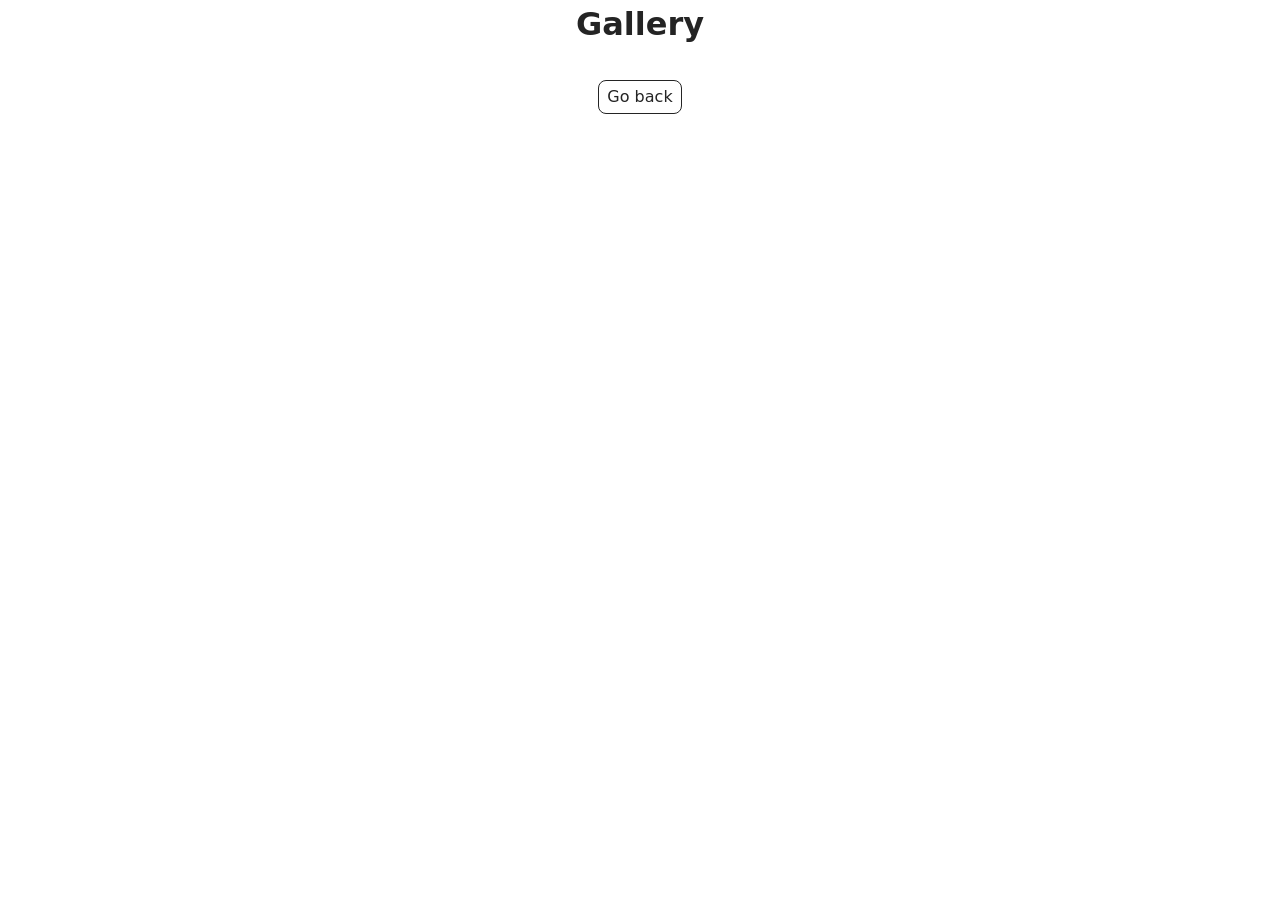
<file: src/1-gallery.html>
<!doctype html>
<html lang="en">
  <head>
    <meta charset="UTF-8" />
    <meta http-equiv="X-UA-Compatible" content="IE=edge" />
    <meta name="viewport" content="width=device-width, initial-scale=1.0" />
    <title>Gallery</title>
    <link rel="stylesheet" href="./css/styles.css" />
  </head>
  <body>
    <main>
      <div class="container">
        <h1 class="main-title">Gallery</h1>
        <a class="back-link" href="./index.html">Go back</a>
        <ul class="gallery"></ul>
      </div>
    </main>
    <script type="module" src="./js/1-gallery.js"></script>
  </body>
</html>
</file>
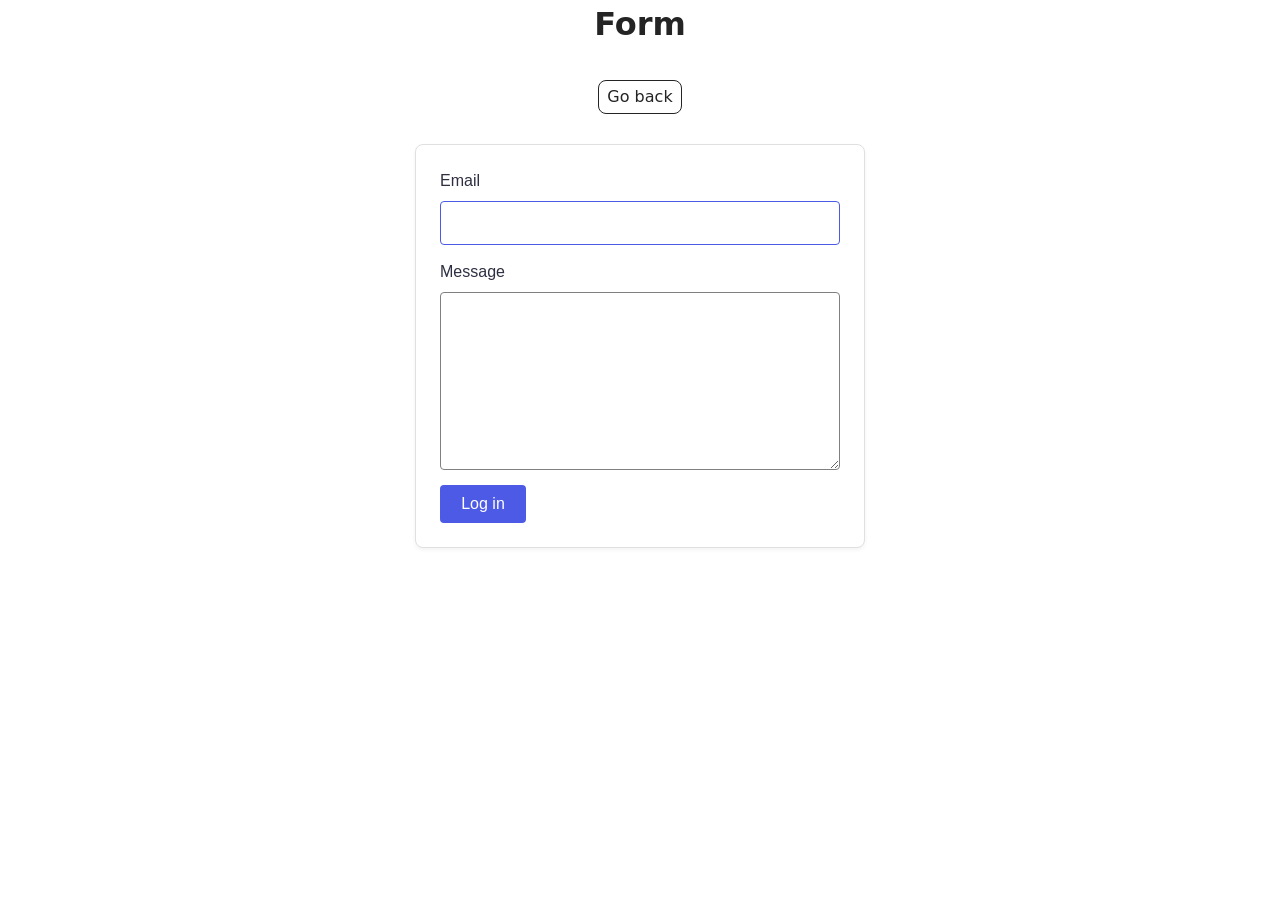
<file: src/2-form.html>
<!doctype html>
<html lang="en">
  <head>
    <meta charset="UTF-8" />
    <meta http-equiv="X-UA-Compatible" content="IE=edge" />
    <meta name="viewport" content="width=device-width, initial-scale=1.0" />
    <title>Form</title>
    <link rel="stylesheet" href="./css/styles.css" />
  </head>
  <body>
    <main>
      <div class="container">
        <h1 class="main-title">Form</h1>
        <a class="back-link" href="./index.html">Go back</a>
      </div>

      <form class="feedback-form" autocomplete="off">
        <label>
          Email
          <input type="email" name="email" autofocus />
        </label>
        <label>
          Message
          <textarea name="message" rows="8"></textarea>
        </label>
        <button type="submit">Log in</button>
      </form>
      <script type="module" src="./js/2-form.js"></script>
    </main>
  </body>
</html>
</file>
<file: src/css/styles.css>
/**
  |============================
  | include css partials with
  | default @import url()
  |============================
*/
/* Common styles */
@import url('./reset.css');
@import url('./base.css');
@import url('./container.css');
@import url('./animations.css');

/* Sections style */
@import url('./header.css');
@import url('./vite-promo.css');
@import url('./badges.css');
@import url('./back-link.css');
@import url('./footer.css');
@import url('./02-form.css');
@import url('./01-galerry.css');
</file>
